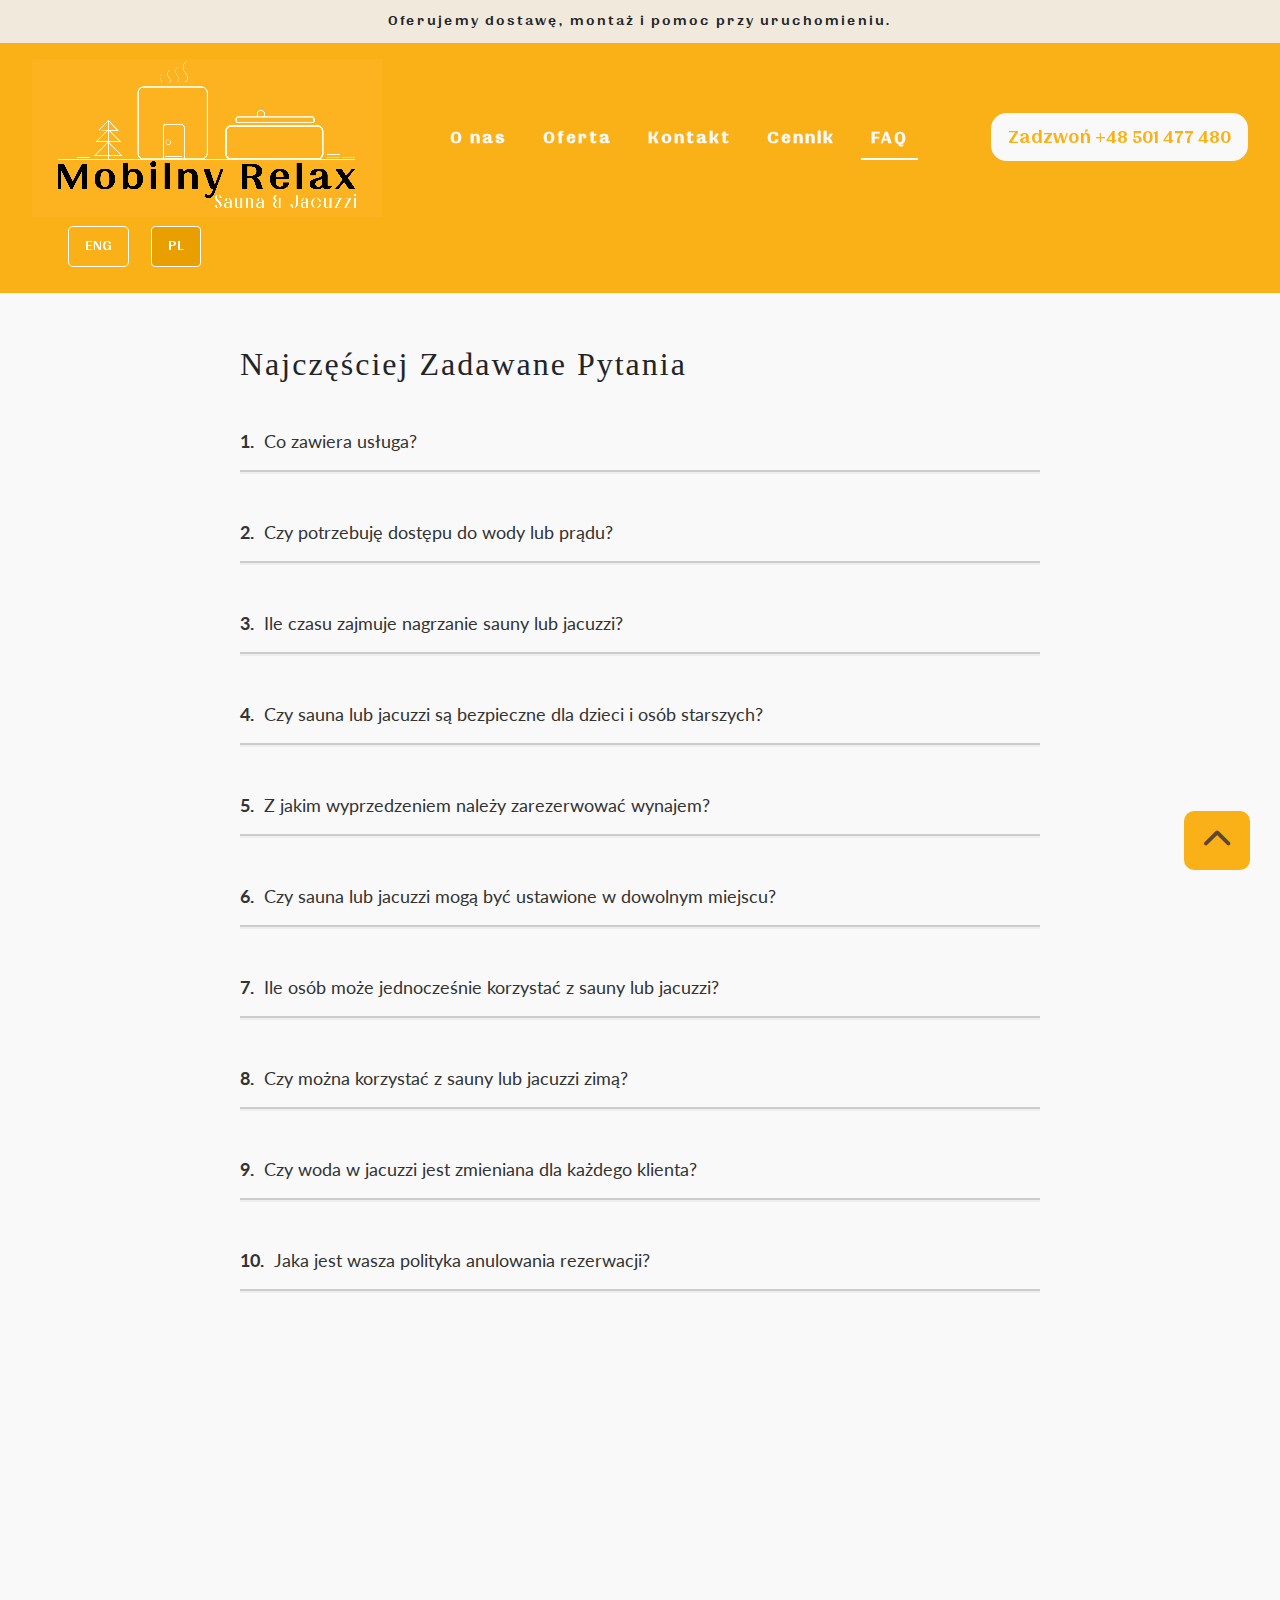
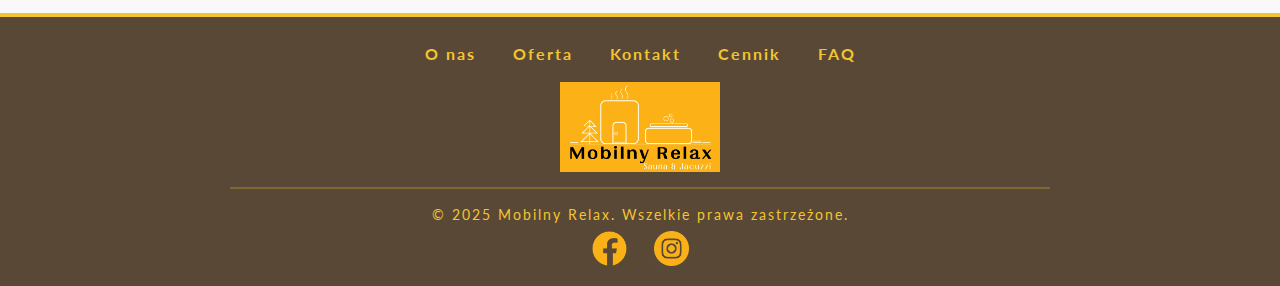
<file: faq.html>
<!DOCTYPE html>
<html lang="en">

<head>
    <meta charset="UTF-8">
    <meta name="viewport" content="width=device-width, initial-scale=1.0">
    <title data-lang="title">Mobilny Relax - Sauna & Jacuzzi</title>
    <link href="https://cdn.jsdelivr.net/npm/bootstrap@5.3.3/dist/css/bootstrap.min.css" rel="stylesheet">
    <link rel="stylesheet" href="css/styles.css">
    <link rel="stylesheet" href="css/faq.css">
    <link rel="stylesheet" href="https://cdnjs.cloudflare.com/ajax/libs/font-awesome/6.5.0/css/all.min.css">
    <link href="https://fonts.googleapis.com/css2?family=Lato:wght@300;400;700&display=swap" rel="stylesheet">
    <link rel="icon" type="image/png" href="img/icons/favicon.png">
</head>

<body>
    <!-- Navigation Bar -->
    <div class="navbar-top" data-lang="navbar-top">
        We offer delivery, setup and start-up assistance.
    </div>

    <nav class="navbar">
        <div class="logo">
            <a href="index.html">
                <video autoplay loop muted>
                    <source src="img/Animated_Logo.mp4" type="video/mp4">
                </video>
            </a>
        </div>

        <div class="navbar2">

            <button class="hamburger" id="menuToggle" aria-label="Toggle navigation">&#9776;</button>

            <ul class="nav-links" id="myTopnav">
                <li><a href="index.html" data-lang="about">About</a></li>
                <li><a href="services.html" data-lang="services">Services</a></li>
                <li><a href="contact.html" data-lang="contact">Contact</a></li>
                <li><a href="prices.html" data-lang="prices">Prices</a></li>
                <li><a href="faq.html" data-lang="faq" class="active">FAQ</a></li>
            </ul>
        </div>

        <a href="tel:+48501477480">
            <button class="phone-button" data-lang="phone-number">
                Call Us +48 501 477 480
            </button>
        </a>

        <div class="nav-bottom">
            <div class="language-buttons">
                <button onclick="changeLanguage('en')" id="btn-en">ENG</button>
                <button onclick="changeLanguage('pl')" id="btn-pl">PL</button>
            </div>
        </div>
    </nav>
    <div id="page-container">
        <div id="content-wrap">
            <div class="faq-container">
                <h2 data-lang="faq-title">Frequently Asked Questions</h2>

                <div class="faq-item">
                    <button class="faq-question"><b>1.</b> <span data-lang="faq-q1">What is included in the
                            service?</span></button>
                    <div class="faq-answer">
                        <p data-lang="faq-a1">With every booking, we provide delivery of the sauna or jacuzzi to your
                            location, complete setup, and start-up assistance.</p>
                    </div>
                </div>
                <br>

                <div class="faq-item">
                    <button class="faq-question"><b>2.</b> <span data-lang="faq-q2">Do I need access to water or
                            electricity?</span></button>
                    <div class="faq-answer">
                        <p data-lang="faq-a2">Yes, access to water is required on-site to fill the jacuzzi. Electricity
                            also is needed to setup.</p>
                    </div>
                </div>
                <br>

                <div class="faq-item">
                    <button class="faq-question"><b>3.</b> <span data-lang="faq-q3">How long does it take to heat up the
                            sauna or jacuzzi?</span></button>
                    <div class="faq-answer">
                        <p data-lang="faq-a3">The sauna typically takes about 1 to 1.5 hours to fully heat up, depending
                            on outdoor conditions. The jacuzzi usually needs around 2 to 3 hours to reach the optimal
                            temperature. We'll start the heating process during setup so it's ready for you as soon as
                            possible.</p>
                    </div>
                </div>
                <br>

                <div class="faq-item">
                    <button class="faq-question"><b>4.</b> <span data-lang="faq-q4">Is it safe for children or elderly
                            people to use?</span></button>
                    <div class="faq-answer">
                        <p data-lang="faq-a4">Yes, both the sauna and jacuzzi are generally safe for children and
                            elderly individuals when used responsibly. However, we recommend supervision for children at
                            all times and suggest consulting with a doctor for elderly users or anyone with health
                            conditions, just to be safe.</p>
                    </div>
                </div>
                <br>

                <div class="faq-item">
                    <button class="faq-question"><b>5.</b> <span data-lang="faq-q5">How far in advance should I book the
                            rental?</span></button>
                    <div class="faq-answer">
                        <p data-lang="faq-a5">We recommend booking at least 1 to 2 weeks in advance, especially during
                            weekends and the holiday season, as those dates fill up quickly. Early booking ensures your
                            preferred date and time are reserved without stress.</p>
                    </div>
                </div>
                <br>

                <div class="faq-item">
                    <button class="faq-question"><b>6.</b> <span data-lang="faq-q6">Can the sauna or jacuzzi be placed
                            in any location?</span></button>
                    <div class="faq-answer">
                        <p data-lang="faq-a6">The sauna or jacuzzi can be placed in most outdoor locations, as long as
                            there is enough flat, stable space and access for our trailer to reach the spot. If you're
                            unsure, we're happy to help you assess whether your location is suitable.</p>
                    </div>
                </div>
                <br>

                <div class="faq-item">
                    <button class="faq-question"><b>7.</b> <span data-lang="faq-q7">How many people can use the sauna or
                            jacuzzi at once?</span></button>
                    <div class="faq-answer">
                        <p data-lang="faq-a7">Our sauna comfortably fits up to 6 people at a time, while the jacuzzi can
                            accommodate 4 to 6 people.</p>
                    </div>
                </div>
                <br>

                <div class="faq-item">
                    <button class="faq-question"><b>8.</b> <span data-lang="faq-q8">Can the sauna or jacuzzi be used in
                            winter or cold weather?</span></button>
                    <div class="faq-answer">
                        <p data-lang="faq-a8">Yes, definitely! Cold weather makes the experience even better — it's the
                            perfect way to relax and warm up during winter.</p>
                    </div>
                </div>
                <br>

                <div class="faq-item">
                    <button class="faq-question"><b>9.</b> <span data-lang="faq-q9">Is the water in the jacuzzi changed
                            for every customer?</span></button>
                    <div class="faq-answer">
                        <p data-lang="faq-a9">Yes — the water is always fresh for every rental. We fill the jacuzzi
                            on-site to ensure hygiene and safety for each customer.</p>
                    </div>
                </div>
                <br>

                <div class="faq-item">
                    <button class="faq-question"><b>10.</b> <span data-lang="faq-q10">What is your cancellation
                            policy?</span></button>
                    <div class="faq-answer">
                        <p data-lang="faq-a10">You can cancel your booking free of charge up to 48 hours before the
                            scheduled date. Cancellations made less than 48 hours in advance may be subject to a partial
                            fee to cover preparation costs. We always try to be flexible, so feel free to contact us if
                            your plans change.</p>
                    </div>
                </div>
                <br>

            </div>

        </div>

        <footer>
            <div class="footer-container">
                <div class="footer-links">
                    <a href="index.html" data-lang="about">About</a>
                    <a href="services.html" data-lang="services">Services</a>
                    <a href="contact.html" data-lang="contact">Contact</a>
                    <a href="prices.html" data-lang="prices">Prices</a>
                    <a href="#" data-lang="faq">FAQ</a>
                </div>

                <div class="footer-logo">
                    <a href="index.html">
                        <img src="img/Logo.png">
                    </a>
                </div>

                <hr>

                <div class="footer-info">
                    <p data-lang="footer-rights">&copy; 2025 Mobilny Relax. All Rights Reserved.</p>
                </div>

                <div class="footer-social">
                    <a href="https://www.facebook.com/profile.php?id=100089057426576" target="_blank"><img
                            src="img/icons/facebook.png"></a>
                    <a href="https://www.instagram.com/mobilnyrelax/" target="_blank"><img
                            src="img/icons/instagram.png"></a>
                </div>
            </div>
        </footer>
    </div>

    <button id="scrollUpBtn" title="Go to top">
        <i class="fas fa-chevron-up"></i>
    </button>

    <script>

        document.addEventListener("DOMContentLoaded", function () {
            const toggleBtn = document.getElementById("menuToggle");
            const navLinks = document.getElementById("myTopnav");

            toggleBtn.addEventListener("click", function () {
                navLinks.classList.toggle("show");
            });
        });
        console.log("JS is loaded");

    </script>


    <script src="js/faq.js"></script>
    <script src="js/scroll.js"></script>
    <script src="js/translations.js"></script>

</body>

</html>
</file>
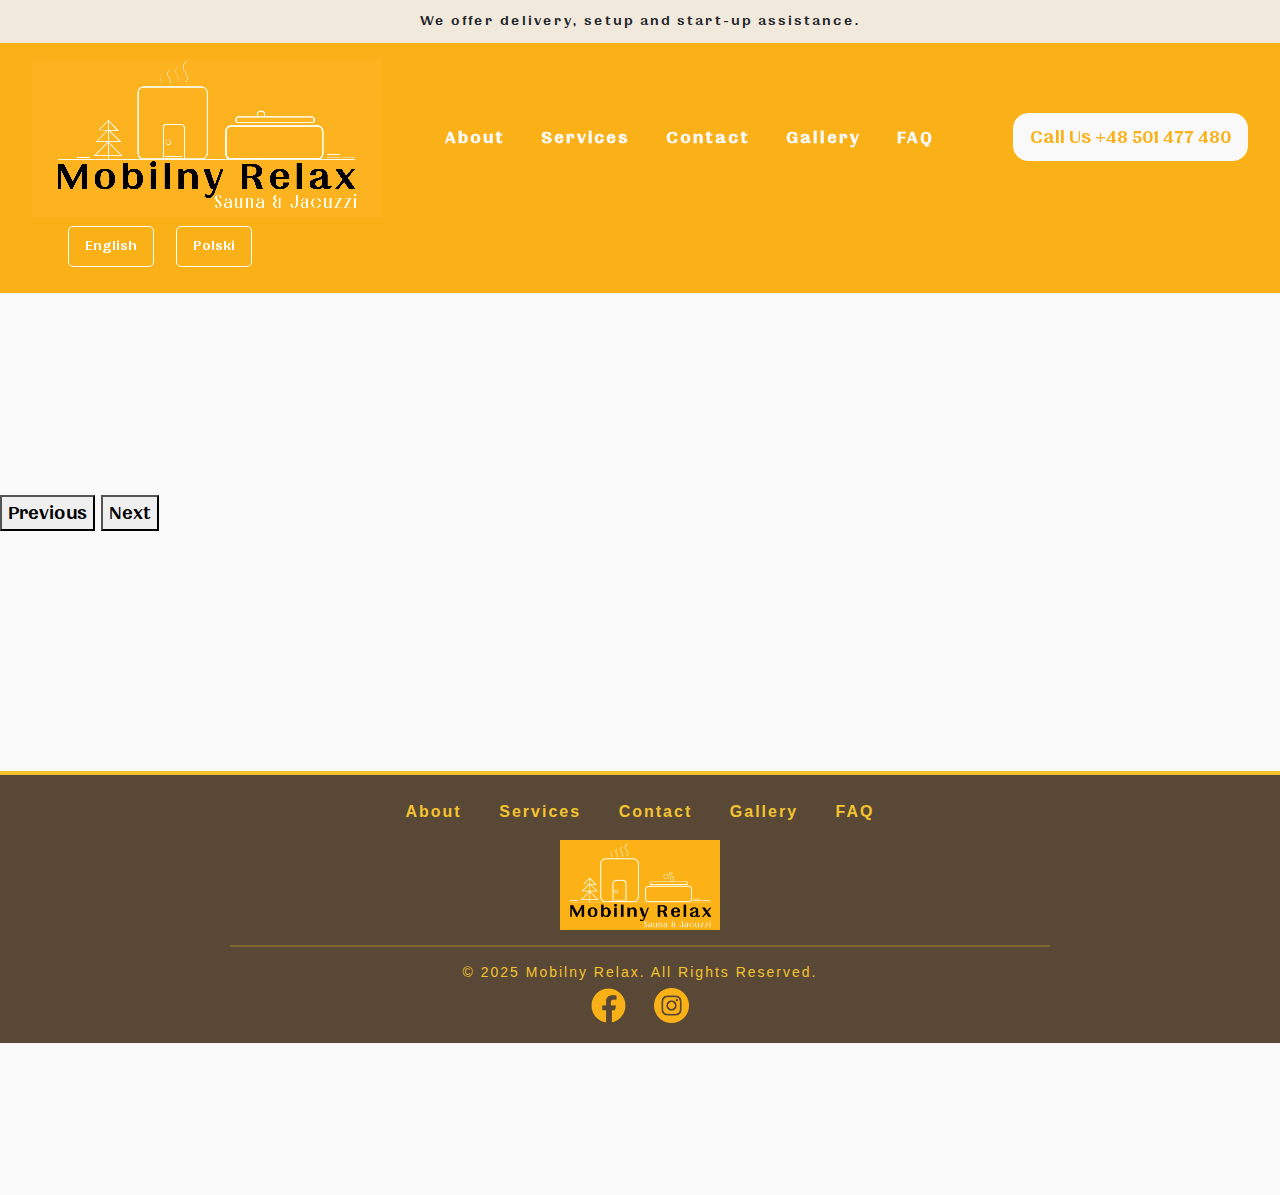
<file: gallery.html>
<!DOCTYPE html>
<html lang="en">

<head>
    <meta charset="UTF-8">
    <meta name="viewport" content="width=device-width, initial-scale=1.0">
    <title data-lang="title">Mobilny Relax - Sauna & Jacuzzi</title>
    <script src="https://code.jquery.com/jquery-3.6.0.min.js"></script>
    <link href="https://cdn.jsdelivr.net/npm/bootstrap@5.3.3/dist/css/bootstrap.min.css" rel="stylesheet">
    <link rel="stylesheet" href="css/styles.css">
    <link rel="stylesheet" href="css/gallery.css">
    <link rel="stylesheet" href="https://cdnjs.cloudflare.com/ajax/libs/font-awesome/4.7.0/css/font-awesome.min.css">
    <script src="https://cdn.jsdelivr.net/npm/@popperjs/core@2.11.8/dist/umd/popper.min.js"></script>
    <script src="https://cdn.jsdelivr.net/npm/bootstrap@5.3.3/dist/js/bootstrap.min.js"></script>
    <script src="js/script.js"></script>
    <script src="js/gallery.js"></script>
    <link rel="icon" type="image/png" href="img/icons/favicon.png">
</head>

<body>
    <!-- Navigation Bar -->
    <div class="navbar-top" data-lang="navbar-top">We offer delivery, setup and start-up assistance.</div>
    <nav class="navbar">
        <div class="logo">
            <a href="index.html">
                <video autoplay loop muted>
                    <source src="img/Animated_Logo.mp4" type="video/mp4">
                </video>
            </a>
        </div>

        <ul class="nav-links" id="myTopnav">
            <li><a href="index.html" data-lang="about">About</a></li>
            <li><a href="services.html" data-lang="services">Services</a></li>
            <li><a href="contact.html" data-lang="contact">Contact</a></li>
            <li><a href="#" data-lang="gallery">Gallery</a></li>
            <li><a href="faq.html" data-lang="faq">FAQ</a></li>
        </ul>
        <button class="phone-button" data-lang="phone-number">Phone Num.</button>
        <div class="nav-bottom">
            <div class="language-buttons">
                <button onclick="changeLanguage('en')">English</button>
                <button onclick="changeLanguage('pl')">Polski</button>
            </div>
        </div>
    </nav>

    <div id="page-container">
        <div id="content-wrap">
            <div class="carousel">
                <div class="carousel-inner">
                    <div class="carousel-item"><img src="img/photos/IMG20230111152331.jpg">bbb</div>
                    <div class="carousel-item"><img src="img/photos/IMG20230111153851.jpg"></div>
                    <div class="carousel-item"><img src="img/photos/photo_3.jpg"></div>
                    <div class="carousel-item"><img src="img/photos/photo_4.jpg"></div>
                </div>
            </div>
            <button id="prev-btn">Previous</button>
            <button id="next-btn">Next</button>
        </div>


        <footer>
            <div class="footer-container">
                <div class="footer-links">
                    <a href="index.html" data-lang="about">About</a>
                    <a href="services.html" data-lang="services">Services</a>
                    <a href="contact.html" data-lang="contact">Contact</a>
                    <a href="#" data-lang="gallery">Gallery</a>
                    <a href="faq.html" data-lang="faq">FAQ</a>
                </div>

                <div class="footer-logo">
                    <a href="index.html">
                        <img src="img/Logo.png">
                    </a>
                </div>

                <hr>

                <div class="footer-info">
                    <p data-lang="footer-rights">&copy; 2025 Mobilny Relax. All Rights Reserved.</p>
                </div>

                <div class="footer-social">
                    <a href="https://www.facebook.com/profile.php?id=100089057426576" target="_blank"><img
                            src="img/icons/facebook.png"></a>
                    <a href="https://www.instagram.com/mobilnyrelax/" target="_blank"><img
                            src="img/icons/instagram.png"></a>
                </div>
            </div>
        </footer>
    </div>

    <script>
        let translations = {};

        // Load translations
        fetch("translations.json")
            .then(response => response.json())
            .then(data => {
                translations = data;
                applyLanguage(localStorage.getItem("selectedLanguage") || "en");
            });

        function changeLanguage(lang) {
            localStorage.setItem("selectedLanguage", lang);
            applyLanguage(lang);
        }

        function applyLanguage(lang) {
            document.querySelectorAll("[data-lang]").forEach(element => {
                let key = element.getAttribute("data-lang");
                if (translations[lang][key]) {
                    element.textContent = translations[lang][key];
                }
            });
        }
    </script>
</body>

</html>
</file>
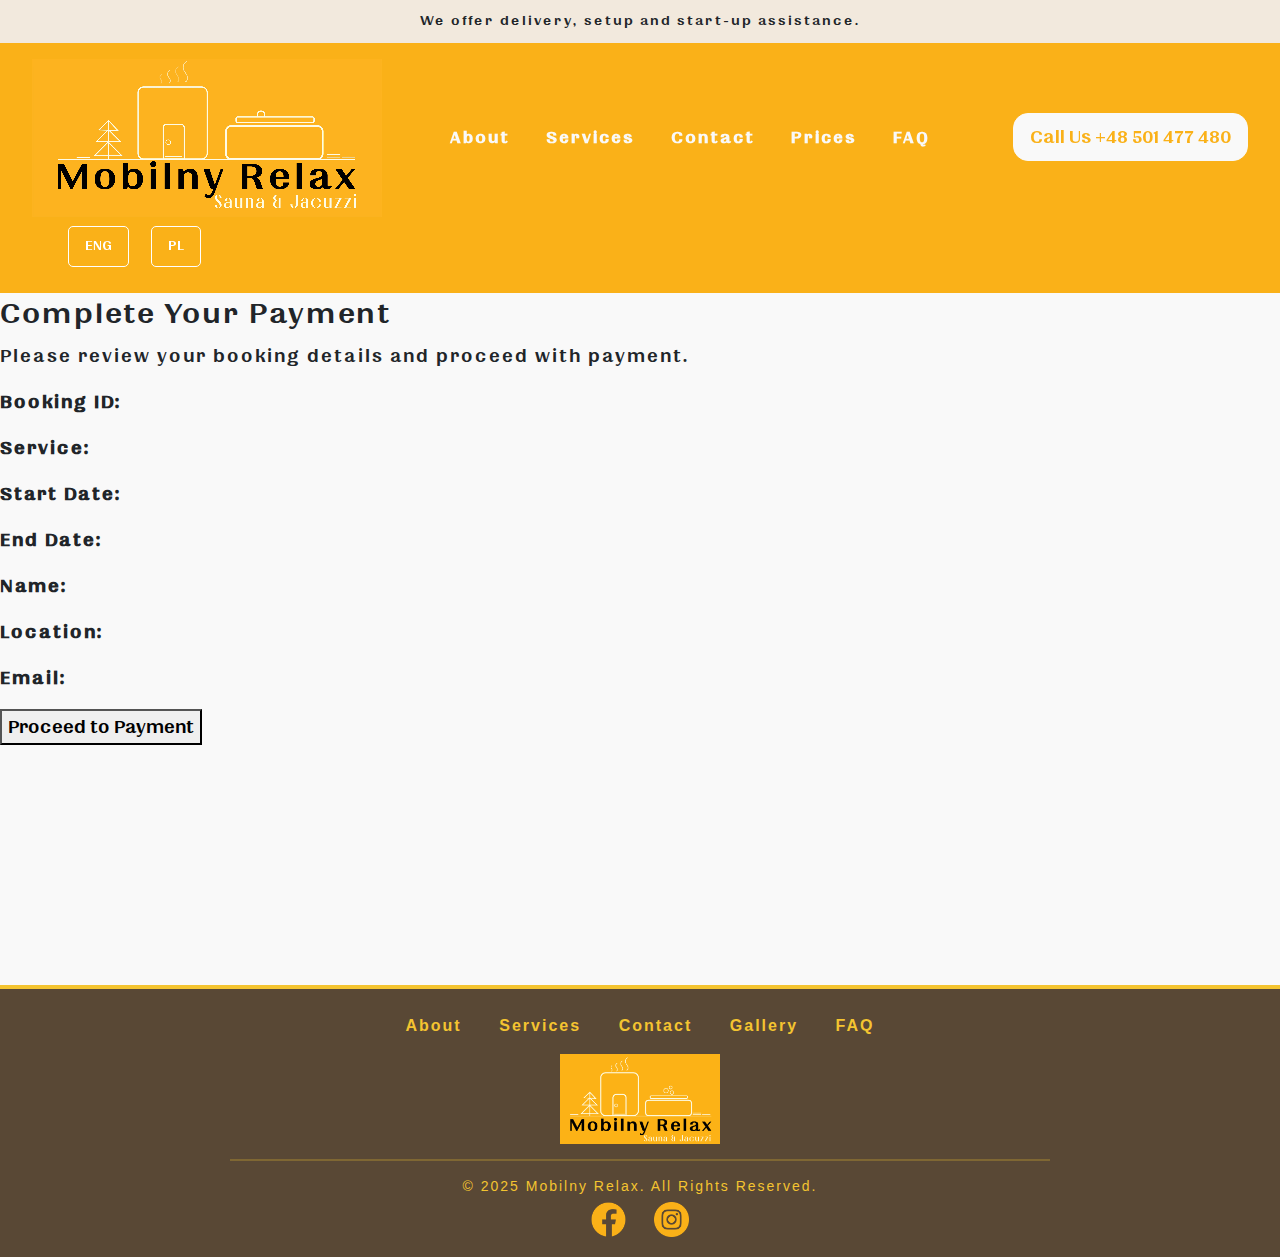
<file: payment.html>
<!DOCTYPE html>
<html lang="en">

<head>
    <meta charset="UTF-8">
    <meta name="viewport" content="width=device-width, initial-scale=1.0">
    <title data-lang="title">Mobilny Relax - Sauna & Jacuzzi</title>
    <link href="https://cdn.jsdelivr.net/npm/bootstrap@5.3.3/dist/css/bootstrap.min.css" rel="stylesheet">
    <link rel="stylesheet" href="https://cdnjs.cloudflare.com/ajax/libs/font-awesome/4.7.0/css/font-awesome.min.css">
    <link rel="stylesheet" href="css/styles.css">
    <link rel="icon" type="image/png" href="img/icons/favicon.png">
</head>

<body>
    <!-- Navigation Bar -->
    <div class="navbar-top" data-lang="navbar-top">We offer delivery, setup and start-up assistance.</div>
    <nav class="navbar">
        <div class="logo">
            <a href="index.html">
                <video autoplay loop muted>
                    <source src="img/Animated_Logo.mp4" type="video/mp4">
                </video>
            </a>
        </div>

        <ul class="nav-links" id="myTopnav">
            <li><a href="#about" data-lang="about">About</a></li>
            <li><a href="services.html" data-lang="services">Services</a></li>
            <li><a href="contact.html" data-lang="contact">Contact</a></li>
            <li><a href="prices.html" data-lang="prices">Prices</a></li>
            <li><a href="faq.html" data-lang="faq">FAQ</a></li>
        </ul>
        <a href="tel:+48501477480"><button class="phone-button" data-lang="phone-number">Call Us +48 501 477 480</button></a>
        <div class="nav-bottom">
            <div class="language-buttons">
                <button onclick="changeLanguage('en')">ENG</button>
                <button onclick="changeLanguage('pl')">PL</button>
            </div>
        </div>
    </nav>

    <div id="page-container">
        <div id="content-wrap">
            <h2>Complete Your Payment</h2>
            <p>Please review your booking details and proceed with payment.</p>
        
            <div id="booking-details">
                <p><strong>Booking ID:</strong> <span id="bookingId"></span></p>
                <p><strong>Service:</strong> <span id="service"></span></p>
                <p><strong>Start Date:</strong> <span id="startDate"></span></p>
                <p><strong>End Date:</strong> <span id="endDate"></span></p>
                <p><strong>Name:</strong> <span id="name"></span></p>
                <p><strong>Location:</strong> <span id="location"></span></p>
                <p><strong>Email:</strong> <span id="email"></span></p>
            </div>
        
            <button onclick="proceedToPayment()">Proceed to Payment</button>
        </div>

        <footer>
            <div class="footer-container">
                <div class="footer-links">
                    <a href="#about" data-lang="about">About</a>
                    <a href="services.html" data-lang="services">Services</a>
                    <a href="contact.html" data-lang="contact">Contact</a>
                    <a href="prices.html" data-lang="gallery">Gallery</a>
                    <a href="faq.html" data-lang="faq">FAQ</a>
                </div>

                <div class="footer-logo">
                    <a href="index.html">
                        <img src="img/Logo.png">
                    </a>
                </div>

                <hr>

                <div class="footer-info">
                    <p data-lang="footer-rights">&copy; 2025 Mobilny Relax. All Rights Reserved.</p>
                </div>

                <div class="footer-social">
                    <a href="https://www.facebook.com/profile.php?id=100089057426576" target="_blank"><img
                            src="img/icons/facebook.png"></a>
                    <a href="https://www.instagram.com/mobilnyrelax/" target="_blank"><img
                            src="img/icons/instagram.png"></a>
                </div>
            </div>
        </footer>
    </div>

    </script>
    <script src="https://code.jquery.com/jquery-3.6.0.min.js"></script>
    <script src="https://cdn.jsdelivr.net/npm/@popperjs/core@2.11.8/dist/umd/popper.min.js"></script>
    <script src="https://cdn.jsdelivr.net/npm/bootstrap@5.3.3/dist/js/bootstrap.min.js"></script>
    <script src="js/script.js"></script>
    <script src="js/payment.js"></script>


</body>

</html>
</file>
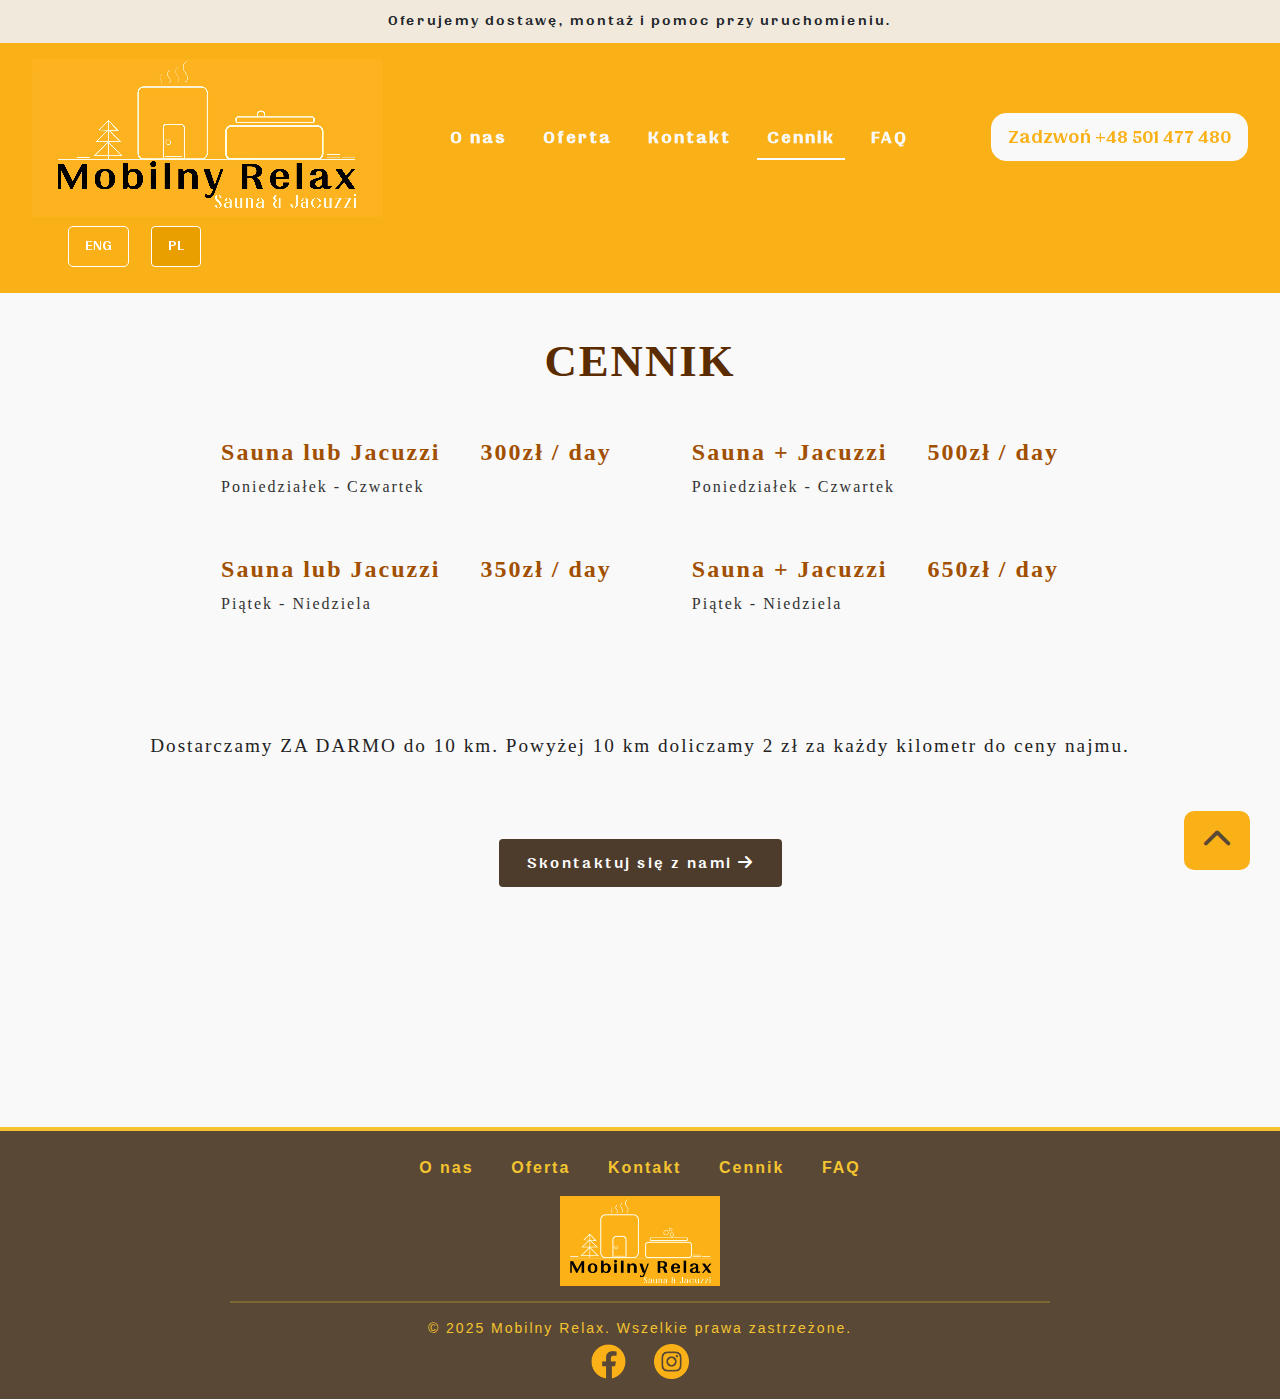
<file: prices.html>
<!DOCTYPE html>
<html lang="en">

<head>
    <meta charset="UTF-8">
    <meta name="viewport" content="width=device-width, initial-scale=1.0">
    <title data-lang="title">Mobilny Relax - Sauna & Jacuzzi</title>
    <link href="https://cdn.jsdelivr.net/npm/bootstrap@5.3.3/dist/css/bootstrap.min.css" rel="stylesheet">
    <link rel="stylesheet" href="css/styles.css">
    <link rel="stylesheet" href="css/prices.css">
    <link rel="stylesheet" href="https://cdnjs.cloudflare.com/ajax/libs/font-awesome/4.7.0/css/font-awesome.min.css">
    <link rel="stylesheet" href="https://cdnjs.cloudflare.com/ajax/libs/font-awesome/6.5.0/css/all.min.css">
    <link rel="icon" type="image/png" href="img/icons/favicon.png">
</head>

<body>
    <!-- Navigation Bar -->
    <div class="navbar-top" data-lang="navbar-top">
        We offer delivery, setup and start-up assistance.
    </div>

    <nav class="navbar">
        <div class="logo">
            <a href="index.html">
                <video autoplay loop muted>
                    <source src="img/Animated_Logo.mp4" type="video/mp4">
                </video>
            </a>
        </div>

        <div class="navbar2">

            <button class="hamburger" id="menuToggle" aria-label="Toggle navigation">&#9776;</button>

            <ul class="nav-links" id="myTopnav">
                <li><a href="index.html" data-lang="about">About</a></li>
                <li><a href="services.html" data-lang="services">Services</a></li>
                <li><a href="contact.html" data-lang="contact">Contact</a></li>
                <li><a href="prices.html" data-lang="prices" class="active">Prices</a></li>
                <li><a href="faq.html" data-lang="faq">FAQ</a></li>
            </ul>
        </div>

        <a href="tel:+48501477480">
            <button class="phone-button" data-lang="phone-number">
                Call Us +48 501 477 480
            </button>
        </a>

        <div class="nav-bottom">
            <div class="language-buttons">
                <button onclick="changeLanguage('en')" id="btn-en">ENG</button>
                <button onclick="changeLanguage('pl')" id="btn-pl">PL</button>
            </div>
        </div>
    </nav>

    <div id="page-container">
        <div id="content-wrap">
            <section class="price-section">
                <h2 class="price-title" data-lang="price-title">PRICE LIST</h2>
                <div class="price-grid">
                    <div class="price-column">
                        <div class="price-item">
                            <h3><strong data-lang="price-item-1-title">Sauna or Jacuzzi</strong> <span
                                    class="line"></span> <span class="amount">300zł / day</span></h3>
                            <p data-lang="price-item-1-days">Monday - Thursday</p>
                        </div>
                        <div class="price-item">
                            <h3><strong data-lang="price-item-1-title">Sauna or Jacuzzi</strong> <span
                                    class="line"></span> <span class="amount">350zł / day</span></h3>
                            <p data-lang="price-item-2-days">Friday - Sunday</p>
                        </div>
                    </div>
                    <div class="price-column">
                        <div class="price-item">
                            <h3><strong data-lang="price-item-3-title">Sauna + Jacuzzi</strong> <span
                                    class="line"></span> <span class="amount">500zł / day</span></h3>
                            <p data-lang="price-item-1-days">Monday - Thursday</p>
                        </div>
                        <div class="price-item">
                            <h3><strong data-lang="price-item-3-title">Sauna + Jacuzzi</strong> <span
                                    class="line"></span> <span class="amount">650zł / day</span></h3>
                            <p data-lang="price-item-2-days">Friday - Sunday</p>
                        </div>
                    </div>
                </div>
                <div class="price-note">
                    <p data-lang="delivery-note"><strong data-lang="delivery-note">we offer FREE delivery within 10 km.
                            For distances over 10 km, an additional 2 zł per kilometer will be added to the daily rental
                            price.</strong></p>
                </div>
                <a class="price-button" href="contact.html">
                    <span data-lang="contact-button">Contact Us</span>
                    <i class="fas fa-arrow-right"></i>
                </a>
            </section>

        </div>


        <footer>
            <div class="footer-container">
                <div class="footer-links">
                    <a href="index.html" data-lang="about">About</a>
                    <a href="services.html" data-lang="services">Services</a>
                    <a href="contact.html" data-lang="contact">Contact</a>
                    <a href="#" data-lang="prices">Prices</a>
                    <a href="faq.html" data-lang="faq">FAQ</a>
                </div>

                <div class="footer-logo">
                    <a href="index.html">
                        <img src="img/Logo.png">
                    </a>
                </div>

                <hr>

                <div class="footer-info">
                    <p data-lang="footer-rights">&copy; 2025 Mobilny Relax. All Rights Reserved.</p>
                </div>

                <div class="footer-social">
                    <a href="https://www.facebook.com/profile.php?id=100089057426576" target="_blank"><img
                            src="img/icons/facebook.png"></a>
                    <a href="https://www.instagram.com/mobilnyrelax/" target="_blank"><img
                            src="img/icons/instagram.png"></a>
                </div>
            </div>
        </footer>
    </div>

    <button id="scrollUpBtn" title="Go to top">
        <i class="fas fa-chevron-up"></i>
    </button>

    <script>

        document.addEventListener("DOMContentLoaded", function () {
            const toggleBtn = document.getElementById("menuToggle");
            const navLinks = document.getElementById("myTopnav");

            toggleBtn.addEventListener("click", function () {
                navLinks.classList.toggle("show");
            });
        });
        console.log("JS is loaded");

    </script>


    <script src="js/script.js"></script>
    <script src="js/prices.js"></script>
    <script src="js/scroll.js"></script>
    <script src="js/translations.js"></script>


</body>

</html>
</file>
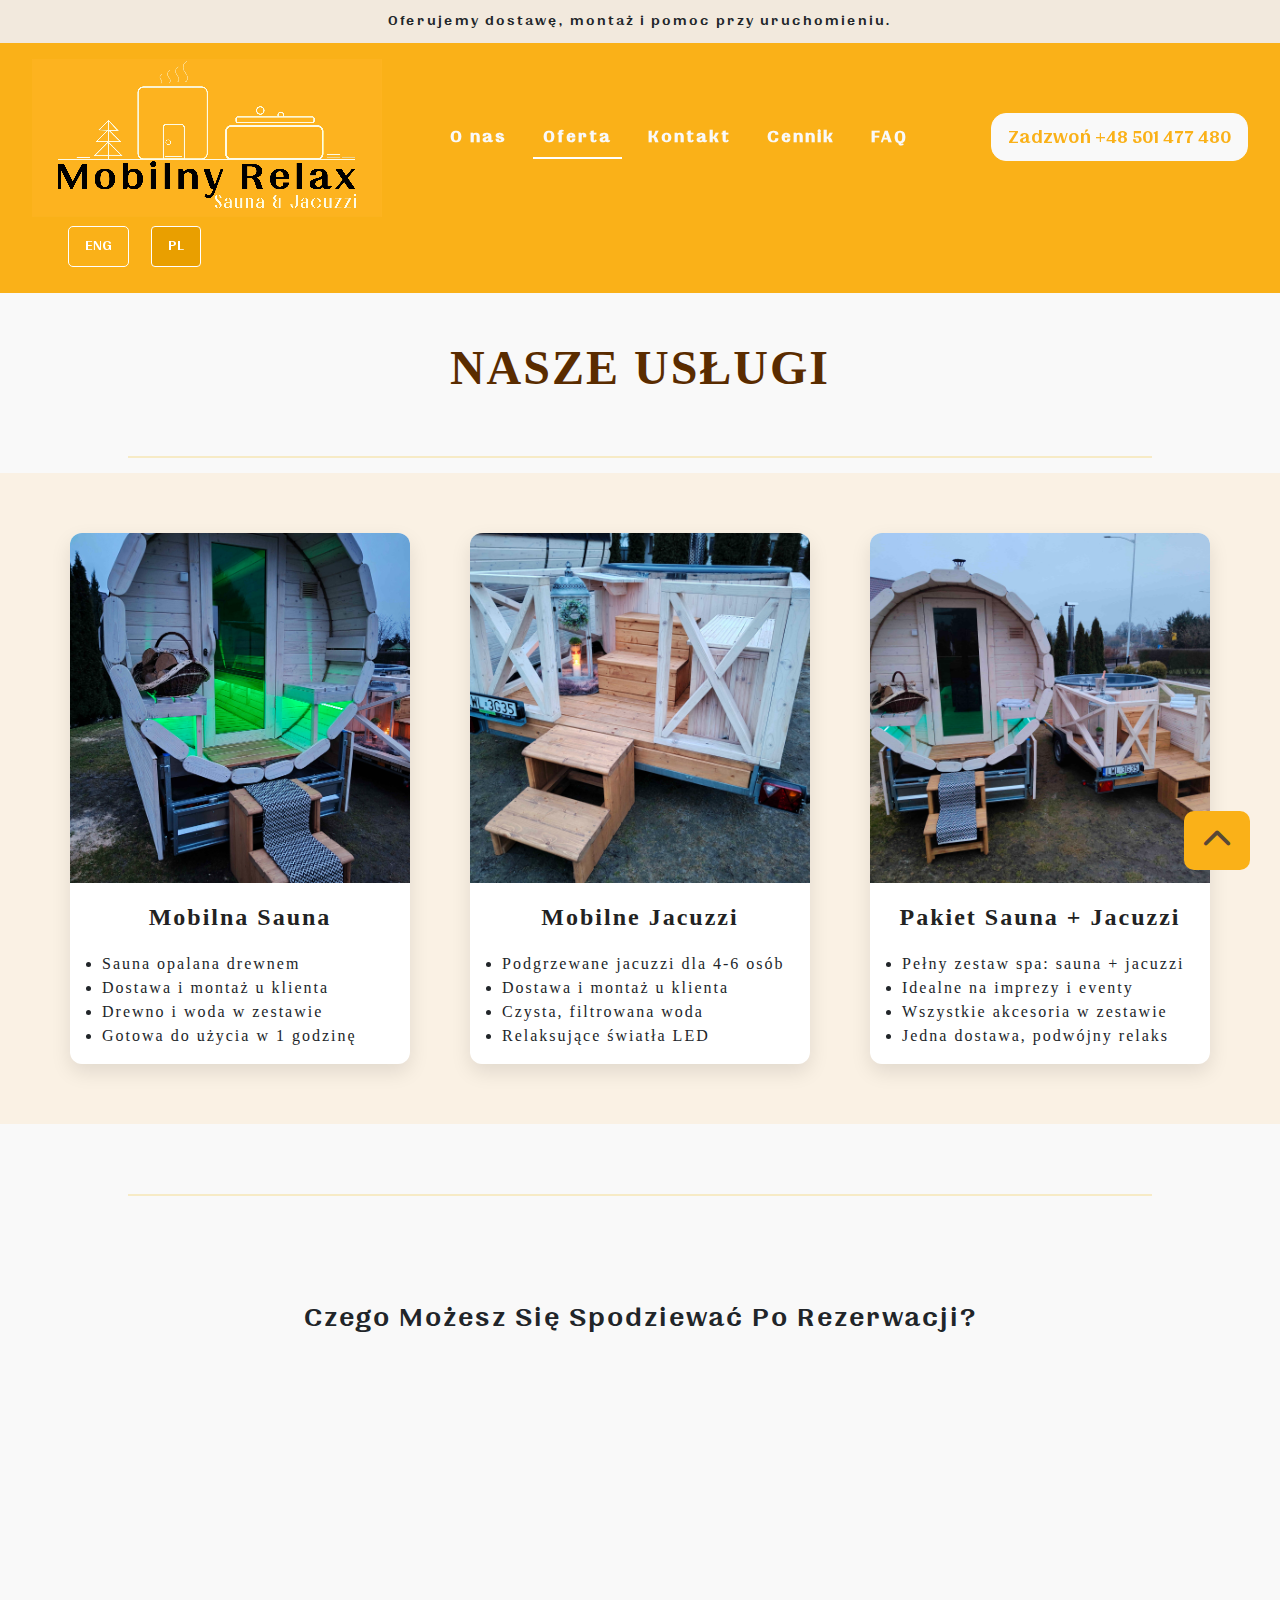
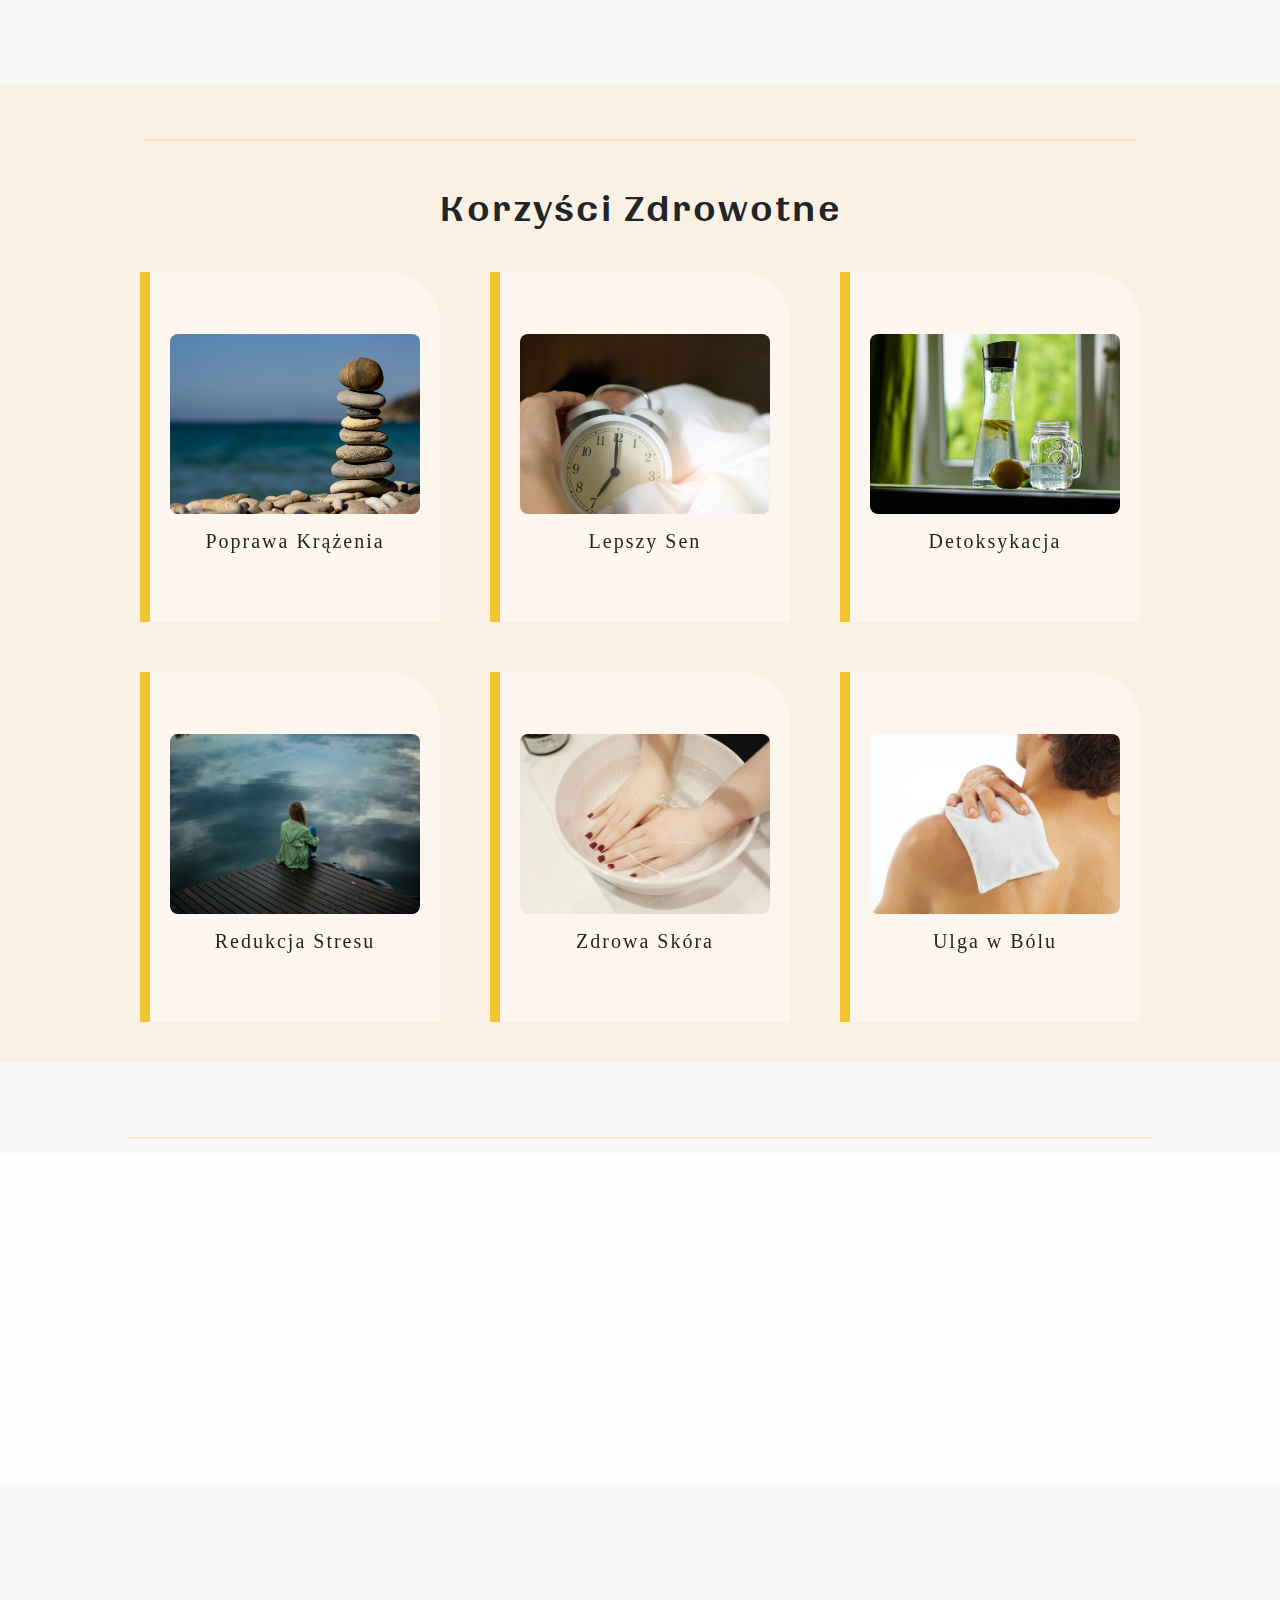
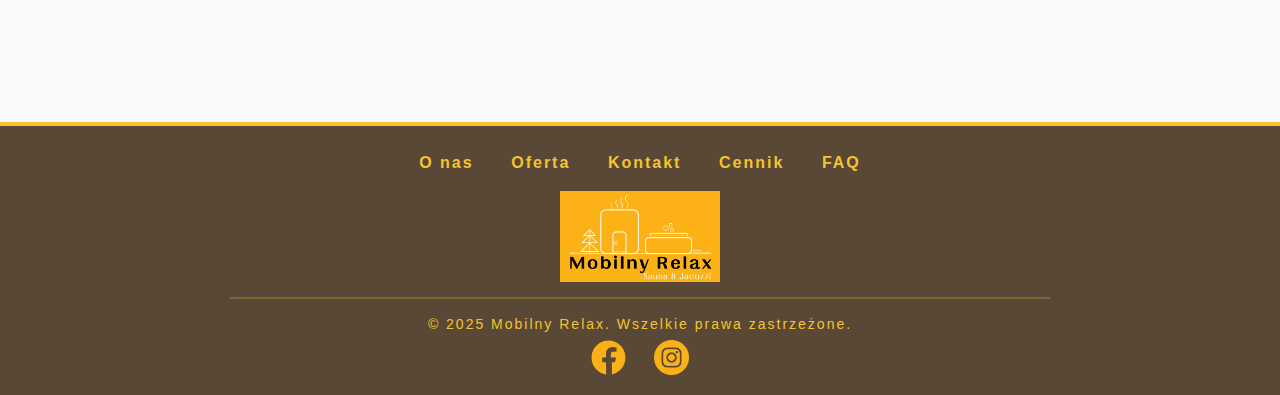
<file: services.html>
<!DOCTYPE html>
<html lang="en">

<head>
    <meta charset="UTF-8">
    <meta name="viewport" content="width=device-width, initial-scale=1.0">
    <title data-lang="title">Mobilny Relax - Sauna & Jacuzzi</title>
    <link rel="stylesheet" href="https://unpkg.com/aos@2.3.1/dist/aos.css" />
    <link href="https://cdn.jsdelivr.net/npm/bootstrap@5.3.3/dist/css/bootstrap.min.css" rel="stylesheet">
    <link href="https://cdn.jsdelivr.net/npm/aos@2.3.4/dist/aos.css" rel="stylesheet">
    <link rel="stylesheet" href="css/styles.css">
    <link rel="stylesheet" href="css/services.css">
    <link rel="stylesheet" href="https://cdnjs.cloudflare.com/ajax/libs/font-awesome/6.5.0/css/all.min.css">
    <link rel="icon" type="image/png" href="img/icons/favicon.png">
</head>

<body>
    <!-- Navigation Bar -->
    <div class="navbar-top" data-lang="navbar-top">
        We offer delivery, setup and start-up assistance.
    </div>

    <nav class="navbar">
        <div class="logo">
            <a href="index.html">
                <video autoplay loop muted>
                    <source src="img/Animated_Logo.mp4" type="video/mp4">
                </video>
            </a>
        </div>

        <div class="navbar2">

            <button class="hamburger" id="menuToggle" aria-label="Toggle navigation">&#9776;</button>

            <ul class="nav-links" id="myTopnav">
                <li><a href="index.html" data-lang="about">About</a></li>
                <li><a href="services.html" data-lang="services" class="active">Services</a></li>
                <li><a href="contact.html" data-lang="contact">Contact</a></li>
                <li><a href="prices.html" data-lang="prices">Prices</a></li>
                <li><a href="faq.html" data-lang="faq">FAQ</a></li>
            </ul>
        </div>

        <a href="tel:+48501477480">
            <button class="phone-button" data-lang="phone-number">
                Call Us +48 501 477 480
            </button>
        </a>

        <div class="nav-bottom">
            <div class="language-buttons">
                <button onclick="changeLanguage('en')" id="btn-en">ENG</button>
                <button onclick="changeLanguage('pl')" id="btn-pl">PL</button>
            </div>
        </div>
    </nav>

    <div id="page-container">
        <div id="content-wrap">
            <h1 class="page-title" data-lang="services-page-title">OUR SERVICES</h1>
            <hr>

            <div class="services-grid">
                <!-- Sauna -->
                <div class="service-card">
                    <div class="image-container hover-zoom">
                        <img src="img/photos/sauna_front.jpg" alt="Mobile Sauna" />
                    </div>
                    <h2 data-lang="sauna-service-title">Mobile Sauna</h2>
                    <ul>
                        <li data-lang="sauna-1">Wood-fired mobile sauna</li>
                        <li data-lang="sauna-2">Delivered & setup at your location</li>
                        <li data-lang="sauna-3">Firewood & water included</li>
                        <li data-lang="sauna-4">Ready-to-use in 1 hour</li>
                    </ul>
                </div>

                <!-- Jacuzzi -->
                <div class="service-card">
                    <div class="image-container hover-zoom">
                        <img src="img/photos/jacuzzi_front.jpg" alt="Mobile Jacuzzi" />
                    </div>
                    <h2 data-lang="jacuzzi-service-title">Mobile Jacuzzi</h2>
                    <ul>
                        <li data-lang="jacuzzi-1">Heated jacuzzi for 4-6 people</li>
                        <li data-lang="jacuzzi-2">Delivered & setup at your location</li>
                        <li data-lang="jacuzzi-3">Clean, filtered water included</li>
                        <li data-lang="jacuzzi-4">Relaxing LED lights</li>
                    </ul>
                </div>

                <!-- Combo -->
                <div class="service-card">
                    <div class="image-container hover-zoom">
                        <img src="img/photos/sauna&jacuzzi_main.jpg" alt="Sauna and Jacuzzi Combo" />
                    </div>
                    <h2 data-lang="combo-service-title">Sauna + Jacuzzi Combo</h2>
                    <ul>
                        <li data-lang="combo-1">Full spa setup: sauna + jacuzzi</li>
                        <li data-lang="combo-2">Perfect for parties or events</li>
                        <li data-lang="combo-3">All accessories included</li>
                        <li data-lang="combo-4">One delivery, double the relaxation</li>
                    </ul>
                </div>
            </div>

            <hr /><br />

            <!-- Included -->
            <section class="included-info">
                <h3 data-lang="included-title">What To Expect After Booking?</h3>

                <div class="included-grid">
                    <div class="included-item" data-aos="fade-up">
                        <img src="img/icons/delivery-car.png" alt="Delivery icon" />
                        <p data-lang="included-1">Delivery & setup at your location</p>
                    </div>
                    <div class="included-item" data-aos="fade-up" data-aos-delay="100">
                        <img src="img/icons/heat.png" alt="Temperature" />
                        <p data-lang="included-2">Warm-up of the sauna / jacuzzi</p>
                    </div>
                    <div class="included-item" data-aos="fade-up" data-aos-delay="200">
                        <img src="img/icons/jacuzzi.png" alt="Person sitting in the jacuzzi" />
                        <p data-lang="included-3">Relax Time!</p>
                    </div>
                    <div class="included-item" data-aos="fade-up" data-aos-delay="300">
                        <img src="img/icons/cleaning.png" alt="Cleanup icon" />
                        <p data-lang="included-4">Post-use pickup</p>
                    </div>
                </div>
            </section>

            <br /><br />
            <!-- Health Benefits -->
            <section class="health-benefits" id="health-section">
                <hr /><br />
                <h2 data-lang="benefits-title">Health Benefits</h2>
                <br />

                <div class="flip-card-container">
                    <!-- Benefit 1 -->
                    <div class="flip-card">
                        <div class="flip-inner">
                            <div class="flip-front">
                                <img src="img/photos/improved-cicrulation.jpg" alt="Circulation" />
                                <h4 data-lang="benefit-1-title">Circulation Boost</h4>
                            </div>
                            <div class="flip-back">
                                <p data-lang="benefit-1-desc">
                                    Sauna heat increases blood flow, helping your body deliver oxygen and nutrients more
                                    effectively.
                                </p>
                            </div>
                        </div>
                    </div>

                    <!-- Benefit 2 -->
                    <div class="flip-card">
                        <div class="flip-inner">
                            <div class="flip-front">
                                <img src="img/photos/better-sleep.jpg" alt="Better Sleep" />
                                <h4 data-lang="benefit-2-title">Better Sleep</h4>
                            </div>
                            <div class="flip-back">
                                <p data-lang="benefit-2-desc">
                                    Relaxing in warm water or steam before bed can lead to deeper, more restful sleep.
                                </p>
                            </div>
                        </div>
                    </div>

                    <!-- Benefit 3 -->
                    <div class="flip-card">
                        <div class="flip-inner">
                            <div class="flip-front">
                                <img src="img/photos/detoxification.jpg" alt="Detox" />
                                <h4 data-lang="benefit-3-title">Detoxification</h4>
                            </div>
                            <div class="flip-back">
                                <p data-lang="benefit-3-desc">
                                    Sauna sessions support your body's natural detox process by helping sweat out
                                    toxins.
                                </p>
                            </div>
                        </div>
                    </div>

                    <!-- Benefit 4 -->
                    <div class="flip-card">
                        <div class="flip-inner">
                            <div class="flip-front">
                                <img src="img/photos/stress-relief.jpg" alt="Stress Relief" />
                                <h4 data-lang="benefit-4-title">Stress Relief</h4>
                            </div>
                            <div class="flip-back">
                                <p data-lang="benefit-4-desc">
                                    Jacuzzi and sauna experiences ease mental tension and lower cortisol levels
                                    naturally.
                                </p>
                            </div>
                        </div>
                    </div>

                    <!-- Benefit 5 -->
                    <div class="flip-card">
                        <div class="flip-inner">
                            <div class="flip-front">
                                <img src="img/photos/healthy-skin.jpg" alt="Healthy Skin" />
                                <h4 data-lang="benefit-5-title">Healthy Skin</h4>
                            </div>
                            <div class="flip-back">
                                <p data-lang="benefit-5-desc">
                                    Steam opens up pores, improves circulation, and helps achieve clearer, more radiant
                                    skin.
                                </p>
                            </div>
                        </div>
                    </div>

                    <!-- Benefit 6 -->
                    <div class="flip-card">
                        <div class="flip-inner">
                            <div class="flip-front">
                                <img src="img/photos/pain-relief.jpg" alt="Pain Relief" />
                                <h4 data-lang="benefit-6-title">Pain Relief</h4>
                            </div>
                            <div class="flip-back">
                                <p data-lang="benefit-6-desc">
                                    Warm water soothes sore muscles and reduces joint pain through natural hydrotherapy.
                                </p>
                            </div>
                        </div>
                    </div>
                </div>
            </section>

            <br /><br />
            <hr />
            <!-- Event Section -->
            <section class="event-types">
                <h3 data-aos="fade-up" data-lang="events-title">Perfect For Every Occasion</h3>
                <p class="event-subtitle" data-aos="fade-up" data-aos-delay="100" data-lang="events-subtitle">
                    Whether it's a private party or a relaxing evening, we bring the spa experience to you.
                </p>

                <div class="event-icons">
                    <div class="event-item" data-aos="fade-up" data-aos-delay="100">
                        <i class="fas fa-birthday-cake"></i>
                        <span data-lang="event-birthday">Birthdays</span>
                    </div>
                    <div class="event-item" data-aos="fade-up" data-aos-delay="200">
                        <i class="fas fa-tree"></i>
                        <span data-lang="event-majowka">Majówka (Spring Picnic)</span>
                    </div>
                    <div class="event-item" data-aos="fade-up" data-aos-delay="300">
                        <i class="fas fa-glass-cheers"></i>
                        <span data-lang="event-party">Garden Parties</span>
                    </div>
                    <div class="event-item" data-aos="fade-up" data-aos-delay="400">
                        <i class="fas fa-users"></i>
                        <span data-lang="event-family">Family Get-togethers</span>
                    </div>
                    <div class="event-item" data-aos="fade-up" data-aos-delay="500">
                        <i class="fas fa-heart"></i>
                        <span data-lang="event-romantic">Romantic Evenings</span>
                    </div>
                    <div class="event-item" data-aos="fade-up" data-aos-delay="600">
                        <i class="fas fa-couch"></i>
                        <span data-lang="event-chill">Chill Nights</span>
                    </div>
                </div>
            </section>
        </div>


        <footer>
            <div class="footer-container">
                <div class="footer-links">
                    <a href="index.html" data-lang="about">About</a>
                    <a href="#" data-lang="services">Services</a>
                    <a href="contact.html" data-lang="contact">Contact</a>
                    <a href="prices.html" data-lang="prices">Prices</a>
                    <a href="faq.html" data-lang="faq">FAQ</a>
                </div>

                <div class="footer-logo">
                    <a href="index.html">
                        <img src="img/Logo.png">
                    </a>
                </div>

                <hr>

                <div class="footer-info">
                    <p data-lang="footer-rights">&copy; 2025 Mobilny Relax. All Rights Reserved.</p>
                </div>

                <div class="footer-social">
                    <a href="https://www.facebook.com/profile.php?id=100089057426576" target="_blank"><img
                            src="img/icons/facebook.png"></a>
                    <a href="https://www.instagram.com/mobilnyrelax/" target="_blank"><img
                            src="img/icons/instagram.png"></a>
                </div>
            </div>
        </footer>
    </div>

    <button id="scrollUpBtn" title="Go to top">
        <i class="fas fa-chevron-up"></i>
    </button>

    <script>

        document.addEventListener("DOMContentLoaded", function () {
            const toggleBtn = document.getElementById("menuToggle");
            const navLinks = document.getElementById("myTopnav");

            toggleBtn.addEventListener("click", function () {
                navLinks.classList.toggle("show");
            });
        });
        console.log("JS is loaded");

    </script>

    <script src="https://cdn.jsdelivr.net/npm/aos@2.3.4/dist/aos.js"></script>
    <script src="https://code.jquery.com/jquery-3.6.0.min.js"></script>
    <script src="https://cdn.jsdelivr.net/npm/@popperjs/core@2.11.8/dist/umd/popper.min.js"></script>
    <script src="https://cdn.jsdelivr.net/npm/bootstrap@5.3.3/dist/js/bootstrap.min.js"></script>
    <script src="js/script.js"></script>
    <script src="js/scroll.js"></script>
    <script src="js/services.js"></script>
    <script src="js/translations.js"></script>
    <script src="https://unpkg.com/aos@2.3.1/dist/aos.js"></script>
    <script>AOS.init();</script>


</body>

</html>
</file>
<file: css/styles.css>
@font-face {
  font-family: 'Quilon-Regular';
  src: url('../fonts/Quilon-Regular.ttf') format('truetype'),
    url('../fonts/Quilon-Medium.ttf') format('truetype'),
    url('../fonts/Quilon-Bold.ttf') format('truetype');
  font-weight: normal;
  font-style: normal;
}

.language-buttons button.active {
  background-color: #e99f00;
  color: #fff;
  border-radius: 4px;
}

/* Scroll Up Button Styling */
#scrollUpBtn {
  position: fixed;
  bottom: 30px;
  right: 30px;
  display: block;
  background-color: #fab118;
  color: #594835;
  padding-top: 14px;
  padding-bottom: 10px;
  padding-left: 18px;
  padding-right: 18px;
  border-radius: 10px;
  z-index: 9999;
  border: none;
}


#scrollUpBtn:hover {
  color: white;
}

#scrollUpBtn i {
  font-size: 30px;
  /* icon size */
}


#content-wrap .card img {
  width: 100%;
  height: auto;
  max-height: 800px;
  object-fit: cover;
}

#content-wrap #first-button {
  display: block;
  margin: 0 auto;
  padding: 10px 50px;
  margin-top: 200px;
  font-size: 30px;
  color: white;
  background-color: rgba(89, 72, 53, 0.8);
  border: 2px solid #594835;
  border-radius: 15px;
  text-align: center;
  text-decoration: none;
  width: 310px;
}

#content-wrap #first-button:hover {
  background-color: rgba(89, 72, 53);
  border: 2px solid #594835;
}

#content-wrap #first-button a {
  text-decoration: none;
}

/* General Styles */
body {
  font-family: 'Quilon-Regular';
  margin: 0;
  padding: 0;
  background-color: #f9f9f9;
  font-size: 20px;
  letter-spacing: 2px;
}

/* Navigation Bar */
.navbar {
  display: flex;
  justify-content: space-between;
  align-items: left;
  background-color: #fab118;
  border-bottom: 2px solid #f9f9f9;
  padding: 1rem 2rem;
}

.navbar .nav-links {
  list-style: none;
  display: flex;
  gap: 1rem;
  padding: 0;
  margin: 0;
}

.navbar .nav-links li a {
  text-decoration: none;
  color: #f9f9f9;
}

/* Reset & Styling */
.nav-links {
  list-style: none;
  padding: 0;
  margin: 0;
  display: flex;
  gap: 20px;
}

.nav-links li {
  position: relative;
}

.nav-links a {
  font-size: 18px;
  font-weight: 600;
  padding: 10px;
  position: relative;
  transition: color 0.3s ease-in-out;
}

/* Underline Effect on Nav Bar */
.nav-links a::after {
  content: "";
  position: absolute;
  left: 50%;
  bottom: -2px;
  width: 0;
  height: 2px;
  background-color: white;
  transition: width 0.3s ease-in-out, left 0.3s ease-in-out;
}

.nav-links a:hover::after {
  width: 100%;
  left: 0;
}

.nav-links a.active::after {
  content: "";
  position: absolute;
  left: 0;
  bottom: -2px;
  width: 100%;
  height: 2px;
  background-color: white;
}


/* Hero Section */
.hero {
  background-color: #ddd;
  text-align: center;
  padding: 4rem 2rem;
  border: 2px dashed #ccc;
}

.hero h1 {
  font-size: 2.5rem;
  margin-bottom: 1rem;
}

.hero p {
  font-size: 1.5rem;
}

/* Placeholder Sections */
.placeholder {
  padding: 3rem 2rem;
  margin: 1rem;
  background-color: #f9f9f9;
  border: 2px dashed #ccc;
  text-align: center;
}

.logo img {
  height: auto;
  width: 25%;
}

/* Bottom navigation bar with buttons */
.nav-bottom {
  display: flex;
  justify-content: center;
  align-items: center;
  padding: 10px 20px;

}

/* Language and Phone Buttons */
.language-buttons button,
.phone-button {
  margin-left: 1rem;
  padding: 0.5rem 1rem;
  border: none;
  background-color: #f9f9f9;
  cursor: pointer;
  border-radius: 5px;
}

.language-buttons button {
  color: white;
  font-size: 15px;
  border: 1px solid white;
  background-color: #fab118;
}

.phone-button {
  background-color: #f9f9f9;
  border: 1px #f9f9f9 solid;
  color: #fab118;
  transition: transform 0.3s ease, box-shadow 0.3s ease;
  display: inline-block;
  border-radius: 15px;
}

.navbar-top {
  padding: 10px;
  background-color: #F2E9DD;
  text-align: center;
  font-size: 15px;
}

.phone-button:hover {
  transform: scale(1.1);
  box-shadow: 0px 4px 10px rgba(0, 0, 0, 0.2);
}


/* footer */
footer {
  background-color: #594835;
  /* Dark background */
  color: #F4C430;
  /* Yellow text */
  text-align: center;
  padding: 20px 0;
  border-top: 4px solid #F4C430;
  /* Border on top */
  font-family: 'Lato', sans-serif;
  bottom: 0;
  width: 100%;
}

.footer-container {
  width: 80%;
  margin: 0 auto;
}

.footer-links {
  margin-bottom: 15px;
}

.footer-links a {
  color: #F4C430;
  text-decoration: none;
  margin: 0 15px;
  font-size: 16px;
  font-weight: bold;
}

.footer-links a:hover {
  text-decoration: underline;
}

.footer-logo h2 {
  margin: 10px 0;
  font-size: 24px;
}

hr {
  width: 80%;
  margin: 15px auto;
  border: 1px solid #F4C430;
}

.footer-info p {
  margin: 5px 0;
  font-size: 14px;
}

.footer-social a {
  color: #F4C430;
  text-decoration: none;
  margin: 0 10px;
  font-weight: bold;
}

.footer-social a:hover {
  text-decoration: underline;
}

.footer-logo a img {
  max-width: 160px;
  height: auto;
}

.footer-social a img {
  height: 35px;
  width: 35px;
}

/* Animated Logo */

video {
  width: 350px;
  height: auto;
  display: block;
  margin: 0 auto;
  outline: 0px;
}

/* Click Effect */
.click-effect {
  position: absolute;
  width: 20px;
  height: 20px;
  background: #f2e9dd;
  /* Light color for visibility */
  border-radius: 50%;
  pointer-events: none;
  /* Prevent interaction */
  transform: scale(0);
  animation: clickAnimation 0.7s ease-out forwards;
  box-shadow: 0 0 20px #fbf496;
}

/* Animation */
@keyframes clickAnimation {
  0% {
    transform: scale(0);
    opacity: 1;
  }

  100% {
    transform: scale(3);
    opacity: 0;
  }
}

/* home page styling */

#page-container {
  position: relative;
  min-height: 100vh;
}

#content-wrap {
  padding-bottom: 2.5rem;
  margin-bottom: 200px;
}

.card {
  border: none;
}

.card-title,
.card-text {
  text-align: center;
  font-size: 80px;
  margin-top: 1em;
}

@media (max-width: 768px) {

  #content-wrap #first-button {
    margin-top: 40px;
    font-size: 20px;
    padding: 5px;
    width: 160px;
  }
}

@media (max-width: 768px) {

  .card-title,
  .card-text {
    font-size: 50px;
    margin-top: 0.5em;
  }
}

@media (max-width: 992px) {

  .card-title,
  .card-text {
    font-size: 60px;
  }
}

@media (max-width: 511px) {

  .card-title {
    font-size: 40px;
  }
}

.card.text-bg-dark {
  position: relative;
  overflow: hidden;
}

.card.text-bg-dark::before {
  content: "";
  position: absolute;
  width: 100%;
  height: 100%;
  background: rgba(255, 255, 255, 0.5);
  /* Adjust opacity (0 = transparent, 1 = solid white) */

}

.content h2 {
  font-size: 50px;
  color: #fab118;
}

@media (min-width: 0px) {
  .content p {
    font-size: 15px;
  }
}

@media (min-width: 480px) {
  .content h2 {
    font-size: 20px;
  }
}

@media (min-width: 767px) {
  .content h2 {
    font-size: 35px;
  }
}

@media (min-width: 992px) {
  .content h2 {
    font-size: 50px;
  }
}

.content p {
  font-size: 20px;
  color: #594835;
}

@media (min-width: 0px) {
  .content p {
    font-size: 13px;
  }
}

@media (min-width: 480px) {
  .content p {
    font-size: 10px;
  }
}

@media (min-width: 767px) {
  .content p {
    font-size: 13px;
  }
}

@media (min-width: 992px) {
  .content p {
    font-size: 17px;
  }
}

.left .content a {
  background-color: #e9d0af;
  padding: 15px;
  color: white;
  text-decoration: none;
  transition: transform 0.3s ease, box-shadow 0.3s ease;
  display: inline-block;
  border-radius: 15px;
}

.left .content a:hover {
  background-color: #a96f35;
  transform: scale(1.1);
  box-shadow: 0px 4px 10px rgba(0, 0, 0, 0.2);
  color: white;
}

.right .content a {
  background-color: #e9d0af;
  padding: 15px;
  color: white;
  text-decoration: none;
  transition: transform 0.3s ease, box-shadow 0.3s ease;
  display: inline-block;
  border-radius: 15px;
}

.right .content a:hover {
  background-color: #a96f35;
  transform: scale(1.1);
  box-shadow: 0px 4px 10px rgba(0, 0, 0, 0.2);
  color: white;
}

.header,
.footer {
  background: #f2e9dd;
  color: #fff;
  padding: 30px;
  text-align: center;
  box-sizing: border-box;
}

.header a,
.footer a {
  color: #fff;
}

@media (min-width: 768px) {

  .header,
  .footer {
    padding: 10px;
  }
}

.header h1,
.footer h1 {
  font-size: 4em;
  font-weight: 300;
}

.header i.fa,
.footer i.fa {
  font-size: 4em;
}

.header .bounce,
.footer .bounce {
  animation-name: bounce;
  transform-origin: center bottom;
  animation-iteration-count: infinite;
  animation-duration: 2s;
  animation-fill-mode: both;
}

.section {
  width: 100%;
  position: relative;
}

.section .left,
.section .middle,
.section .right {
  width: 100%;
  display: block;
  color: #fff;
  box-sizing: border-box;
  left: 0;
  padding: 30px;
  text-align: center;
  overflow: hidden;
  transition: 0.3s ease-in-out all;
  position: relative;
}

@media (min-width: 480px) {

  .section .left,
  .section .middle,
  .section .right {
    width: 50%;
    font-size: 0.9em;
    padding: 10px;
    float: left;
    position: absolute;
  }
}

@media (min-width: 768px) {

  .section .left,
  .section .middle,
  .section .right {
    width: 33.33333%;
    left: 33.33%;
    padding: 10px;
  }
}

@media (min-width: 992px) {

  .section .left,
  .section .middle,
  .section .right {
    padding: 30px;
    font-size: 1em;
  }
}

.section .left .content,
.section .middle .content,
.section .right .content {
  position: relative;
  top: 50%;
  transform: translateY(-50%);
}

.section.animate .left {
  left: 0;
}

@media (min-width: 480px) {
  .section.animate .left {
    left: 50%;
  }
}

@media (min-width: 768px) {
  .section.animate .left {
    left: 0;
  }
}

.section.animate .right {
  left: 0;
}

@media (min-width: 480px) {
  .section.animate .right {
    left: 50%;
  }
}

@media (min-width: 768px) {
  .section.animate .right {
    left: 66.66%;
  }
}

.section .title {
  background: #f2e9dd;
}

.section .title h2 {
  margin-top: 0;
}

.section .title p {
  line-height: 1.55em;
  margin-bottom: 0.75em;
}

.section .title .btn-primary {
  color: #fff;
  background: #cc442e;
  padding: 10px;
  text-decoration: none;
  border-radius: 3px;
  display: inline-block;
  transition: 0.3s ease-in-out all;
}

.section .title .btn-primary:hover {
  background: #b33c29;
}

.section .tiles {
  padding: 0;
  background: #fff;
  clear: both;
  display: none;
  float: none;
}

/* Optional: smooth fade on modal */
.modal.fade .modal-dialog {
  transition: transform 0.3s ease-out;
}

/* Darken background when modal is shown */
.modal-backdrop.show {
  background-color: rgba(0, 0, 0, 0.7);
}

/* Optional: center payment success message */
#paymentSection .text-center {
  margin-top: 1rem;
}


@media (min-width: 768px) {
  .section .tiles {
    display: block;
  }
}

.section .tiles img {
  width: 100%;
  height: auto;
  opacity: 0.7;
  transition: 0.3s ease-in-out all;
  filter: grayscale(100%);
  display: block;
}

.section .tiles img:hover {
  opacity: 1;
  filter: grayscale(0%);
}

.section .middle {
  background: slategray;
  z-index: 2;
  padding: 0;
}

.section .middle img {
  width: 100%;
  height: auto;
  display: block;
}

.section .tiles img {
  width: 100%;
  height: auto;
  opacity: 0.7;
  transition: 0.3s ease-in-out all;
  filter: grayscale(100%);
  display: block;
}

.section .tiles img:hover {
  opacity: 1;
  filter: grayscale(0%);
}

footer {
  width: 100%;
  padding: 20px 0;
  background-color: #594835;
  color: #F4C430;
  text-align: center;
  border-top: 4px solid #F4C430;
}


@keyframes bounce {

  0%,
  20%,
  50%,
  80%,
  100% {
    transform: translateY(0);
  }

  40% {
    transform: translateY(-20px);
  }

  60% {
    transform: translateY(-10px);
  }
}

@-webkit-keyframes bounce {

  0%,
  20%,
  50%,
  80%,
  100% {
    -webkit-transform: translateY(0);
  }

  40% {
    -webkit-transform: translateY(-20px);
  }

  60% {
    -webkit-transform: translateY(-10px);
  }
}


/* Responsive Design */
@media (max-width: 768px) {
  .navbar {
    flex-direction: column;
    align-items: flex-start;
  }

  .nav-links {
    flex-direction: column;
    gap: 0.5rem;
  }

  .nav-bottom {
    flex-direction: column;
  }

  .language-buttons {
    margin-right: 0;
    margin-bottom: 10px;
  }
}

/* Navbar on Mobile Phones */
.nav-links {
  display: flex;
  gap: 20px;
  list-style: none;
}

.nav-links li a {
  color: white;
  text-decoration: none;
}

/* Hamburger - hidden on desktop */
.hamburger {
  display: none;
  font-size: 40px;
  background: none;
  border: none;
  color: white;
  cursor: pointer;
  margin-top: 10px;
}

/* Responsive styles */
@media (max-width: 768px) {
  .hamburger {
    display: block;
    z-index: 1001;
    position: relative;
  }

  .nav-links {
    display: none !important;
    flex-direction: column;
    position: absolute;
    top: 100%;
    left: 0;
    width: 100%;
    border: solid 2px #fab118;
    border-radius: 20px;
    background-color: #f5daa0;
    z-index: 1000;
    margin: 0;
    padding: 20px;
  }

  .nav-links.show {
    display: flex !important;
  }

  .nav-links li {
    text-align: center;
    padding: 10px 0;
  }

  .navbar2 {
    position: relative;
    width: 100%;
  }

  .navbar,
  .navbar2 {
    padding: 0;
    margin: 0;
  }
}

.image-gallery {
  text-align: center;
  padding: 30px 20px;
  background-color: #faf1e4;
  margin-top: 300px;
}

.image-gallery h2 {
  color: #F4C430;
  padding: 10px;
}

.gallery-container {
  position: relative;
  max-width: 800px;
  margin: 0 auto;
  display: flex;
  align-items: center;
  justify-content: center;
}

.gallery-slide {
  width: 100%;
  max-height: 900px; /* 🆙 Bigger than before */
  overflow: hidden;
  display: flex;
  align-items: center;
  justify-content: center;
  position: relative;
  z-index: 1;
}


.gallery-slide img {
  width: 100%;
  height: auto;
  max-height: 900px; /* match with .gallery-slide */
  object-fit: contain;
  border-radius: 12px;
  transition: opacity 0.3s ease-in-out;
}


.arrow {
  position: absolute;
  top: 50%;
  transform: translateY(-50%);
  background-color: #2E2B2B;
  color: #F4C430;
  font-size: 28px;
  border: none;
  border-radius: 50%;
  cursor: pointer;
  z-index: 5; /* ✅ ensures it's on top */
  display: inline-flex;
  align-items: center;
  justify-content: center;
  box-shadow: 0 4px 12px rgba(0, 0, 0, 0.1);
  width: 48px !important;
  height: 48px !important;
}




.arrow:hover {
  background-color: #3a3737;
}

.arrow.left {
  left: -20px;
}

.arrow.right {
  right: -20px;
}

.thumbnails {
  margin-top: 20px;
  display: flex;
  overflow-x: auto;
  gap: 10px;
  padding: 10px;
  flex-wrap: nowrap;
  scroll-behavior: smooth;
}


.thumbnails img {
  width: 80px;
  height: 60px;
  object-fit: cover;
  border-radius: 6px;
  cursor: pointer;
  opacity: 0.6;
  transition: transform 0.3s, opacity 0.3s;
  flex: 0 0 auto;
}

.thumbnails img:hover,
.thumbnails img.active {
  transform: scale(1.1);
  opacity: 1;
  border: 2px solid #F4C430;
}

@media (max-width: 768px) {
  .gallery-slide {
    max-height: 300px; /* or adjust to fit screen better */
  }

  .gallery-slide img {
    max-height: 300px;
  }
}
</file>
<file: css/faq.css>
h2 {
    margin-bottom: 30px;
}
.faq-container {
    width: 90%;
    max-width: 800px;
    margin: 50px auto;
    font-family: 'Lato';
  }

.faq-container h2 {
  font-family: 'Quilon';
}
  
  .faq-question {
    width: 100%;
    padding: 15px 0;
    font-size: 18px;
    text-align: left;
    background: none;
    color: #333;
    border: none;
    border-bottom: 2px solid #ccc;
    margin: 0;
    cursor: pointer;
    display: flex;
    align-items: center;
    gap: 10px;
    transition: color 0.3s ease;
  }
  
  .faq-number {
    font-weight: bold;
    color: #594835;
  }
  
  .faq-answer {
    max-height: 0;
    font-size: 15px;
    overflow: hidden;
    border-bottom: 2px solid #eee;
    transition: max-height 0.4s ease;
    padding: 0;
  }
  
  .faq-answer p {
    margin: 10px 0;
    padding: 0 0 10px 25px;
    color: #444;
  }
</file>
<file: css/gallery.css>
.carousel {
    position: relative;
    width: 300px;
    height: 200px;
    overflow: hidden;
    border-radius: 10px;
}
.carousel-container {
    display: flex;
    width: 500%; /* 5 images * 100% */
    transition: transform 0.5s ease-in-out;
}
.carousel-item {
    width: 100%;
    flex: 0 0 100%;
    background-size: cover;
    background-position: center;
}
.buttons {
    position: absolute;
    top: 50%;
    width: 100%;
    display: flex;
    justify-content: space-between;
    transform: translateY(-50%);
}
.button {
    background: rgba(0, 0, 0, 0.5);
    color: white;
    border: none;
    padding: 10px;
    cursor: pointer;
}
</file>
<file: css/prices.css>
.price-section {
    padding-top: 40px;
    text-align: center;
  }
  
  .price-title {
    font-family: 'Quilon';
    font-size: 2.8rem;
    font-weight: bold;
    margin-bottom: 50px;
    color: #5a2c00;
  }
  
  .price-grid {
    display: flex;
    justify-content: center;
    flex-wrap: wrap;
    gap: 80px;
    margin-bottom: 40px;
  }
  
  .price-column {
    display: flex;
    flex-direction: column;
    gap: 40px;
  }
  
  .price-item {
    font-family: 'Lato';
    text-align: left;
  }
  
  .price-item h3 {
    font-size: 1.5rem;
    font-family: 'Lato';
    font-weight: 00;
    color: #a14f00;
    display: flex;
    align-items: center;
    justify-content: space-between;
    gap: 10px;
    flex-wrap: wrap;
  }
  
  .price-item .line {
    flex: 1;
    height: 1px;
    background-color: #a14f00;
    margin: 0 10px;
  }
  
  .price-item .amount {
    font-weight: bold;
    white-space: nowrap;
  }
  
  .price-item p {
    font-size: 1rem;
    color: #333;
    margin-top: 4px;
    font-weight: 300;
  }
  
  .price-note p {
    margin-top: 100px;
    font-family: 'Quilon';
    font-size: 1.2rem;
    color: #222;
    margin-bottom: 8px;
  }
  
  .price-button {
    display: inline-block;
    margin-top: 70px;
    padding: 12px 28px;
    background-color: #4d3c2b;
    color: white;
    text-decoration: none;
    border-radius: 4px;
    font-size: 1rem;
    transition: background-color 0.3s ease;
  }
  
  .price-button:hover {
    background-color: #c4aa8d;
  }
</file>
<file: css/services.css>
.services-section {
    max-width: 1200px;
    margin: 0 auto;
    padding: 60px 20px;
    text-align: center;
}

.page-title {
    font-family: 'Quilon';
    font-size: 50px;
    margin-bottom: 20px;
    font-weight: bold;
}

.intro-text {
    font-size: 1.2rem;
    margin-bottom: 40px;
    color: #444;
}

.services-grid {
    display: grid;
    grid-template-columns: repeat(auto-fit, minmax(280px, 1fr));
    gap: 40px;
    margin-bottom: 70px;
    background-color: #faf1e4;
    padding: 60px;
}

.service-card {
    font-family: 'Lato';
    margin-left: 10px;
    margin-right: 10px;
    background: #fff;
    border-radius: 12px;
    box-shadow: 0 8px 20px rgba(0, 0, 0, 0.1);
    overflow: hidden;
    transition: transform 0.3s;
}

.service-card h2 {
    font-family: 'Melodrama';
    font-weight: 800;
    text-align: center;
}

.service-card:hover {
    border-color: #fab118;
    box-shadow: 0 8px 15px rgba(250, 177, 24, 0.4);
    transform: translateY(-5px);
}

.image-container {
    height: 350px;
    overflow: hidden;
}

.image-container img {
    width: 100%;
    height: 100%;
    object-fit: cover;
    transition: transform 0.4s ease;
}

.hover-zoom:hover img {
    transform: scale(1.08);
}

.service-card h2 {
    font-size: 1.5rem;
    margin: 20px 10px;
    color: #222;
}

.service-list {
    list-style: none;
    padding: 0 20px 30px;
    text-align: left;
    color: #555;
}

.service-list li {
    margin-bottom: 10px;
    position: relative;
    padding-left: 20px;
}

.service-list li::before {
    content: "✔";
    position: absolute;
    left: 0;
    color: #4CAF50;
}

.included-info {
    background: #f8f8f8;
    padding: 40px;
    border-radius: 10px;
}

.included-info h3 {
    font-size: 1.8rem;
    margin-bottom: 20px;
}

.included-list {
    list-style: none;
    padding: 0;
    max-width: 600px;
    margin: 0 auto;
    color: #555;
}

.included-list li {
    margin-bottom: 10px;
    position: relative;
    padding-left: 20px;
}

.included-list li::before {
    content: "✓";
    position: absolute;
    left: 0;
    color: #2196F3;
}

.event-types {
    padding: 60px 20px;
    text-align: center;
    background: #fdfdfd;
}

.event-types h3 {
    font-size: 2rem;
    margin-bottom: 10px;
}

.event-subtitle {
    font-size: 1.1rem;
    color: #666;
    margin-bottom: 40px;
}

.event-icons {
    display: flex;
    flex-wrap: wrap;
    justify-content: center;
    gap: 30px;
}

.event-item {
    display: flex;
    flex-direction: column;
    align-items: center;
    width: 120px;
    transition: transform 0.3s;
}

.event-item img {
    width: 60px;
    height: 60px;
    margin-bottom: 10px;
    transition: transform 0.3s;
}

.event-item span {
    font-size: 0.95rem;
    color: #333;
}

.event-item:hover {
    transform: scale(1.05);
}

.event-item:hover img {
    transform: rotate(5deg);
}

.event-icons {
    display: flex;
    flex-wrap: wrap;
    justify-content: center;
    gap: 30px;
}

.event-item {
    display: flex;
    flex-direction: column;
    align-items: center;
    width: 130px;
    transition: transform 0.3s;
    color: #444;
}

.event-item i {
    font-size: 40px;
    margin-bottom: 10px;
    color: #4CAF50;
    transition: transform 0.3s, color 0.3s;
}

.event-item span {
    font-size: 0.95rem;
}

.event-item:hover {
    transform: scale(1.05);
}

.event-item:hover i {
    color: #2e7d32;
    transform: rotate(5deg);
}

.page-title {
    text-align: center;
    padding: 40px;
}

#content-wrap h1 {
    font-size: 3rem;
    color: #5a2c00;
    margin-top: 4px;
}

#content-wrap p {
    font-size: 16px;
    text-align: center;
}

ul li {
    font-size: 16px;
    font-weight: 400;
}

.included-info {
    text-align: center;
    padding: 60px 20px;
    background-color: #f9f9f9;
}

.included-grid {
    display: flex;
    flex-wrap: wrap;
    justify-content: center;
    gap: 30px;
    margin-top: 30px;
}

.included-item {
    padding: 50px;
    width: 260px;
    padding: 20px;
    width: 200px;
}

.included-item img {
    width: 80px;
    margin-bottom: 15px;
}

.included-item img:hover {
    transform: translateY(-6px) scale(1.05);
}

.health-benefits {
    padding: 40px 20px;
    background-color: #faf1e4;
    text-align: center;
}

.health-benefits h2 {
    font-size: 40px;
}

.flip-card-container {
    display: flex;
    flex-wrap: wrap;
    justify-content: center;
    gap: 50px;
    max-width: 1000px;
    margin: 0 auto;
}


.flip-card {
    background: transparent;
    width: 300px;
    height: 350px;
    perspective: 1000px;
}

.flip-inner {
    position: relative;
    width: 100%;
    height: 100%;
    transition: transform 0.6s;
    transform-style: preserve-3d;
}

.flip-card:hover .flip-inner {
    transform: rotateY(180deg);
}

.flip-front,
.flip-back {
    position: absolute;
    width: 100%;
    height: 100%;
    backface-visibility: hidden;
    border-left: 10px solid #F4C430;
    border-top-right-radius: 50px;
    background-color: #ffffff63;
    padding: 20px;
    display: flex;
    flex-direction: column;
    justify-content: center;
    align-items: center;
}

.flip-front img {
    width: 100%;
    height: 180px;
    object-fit: cover;
    border-radius: 8px;
    margin-bottom: 15px;
}


.flip-back {
    transform: rotateY(180deg);
    background-color: #F4C430;
    color: #2E2B2B;
}

.flip-card h4 {
    font-size: 20px;
    font-weight: 400;
    font-family: 'Lato';
}
</file>
